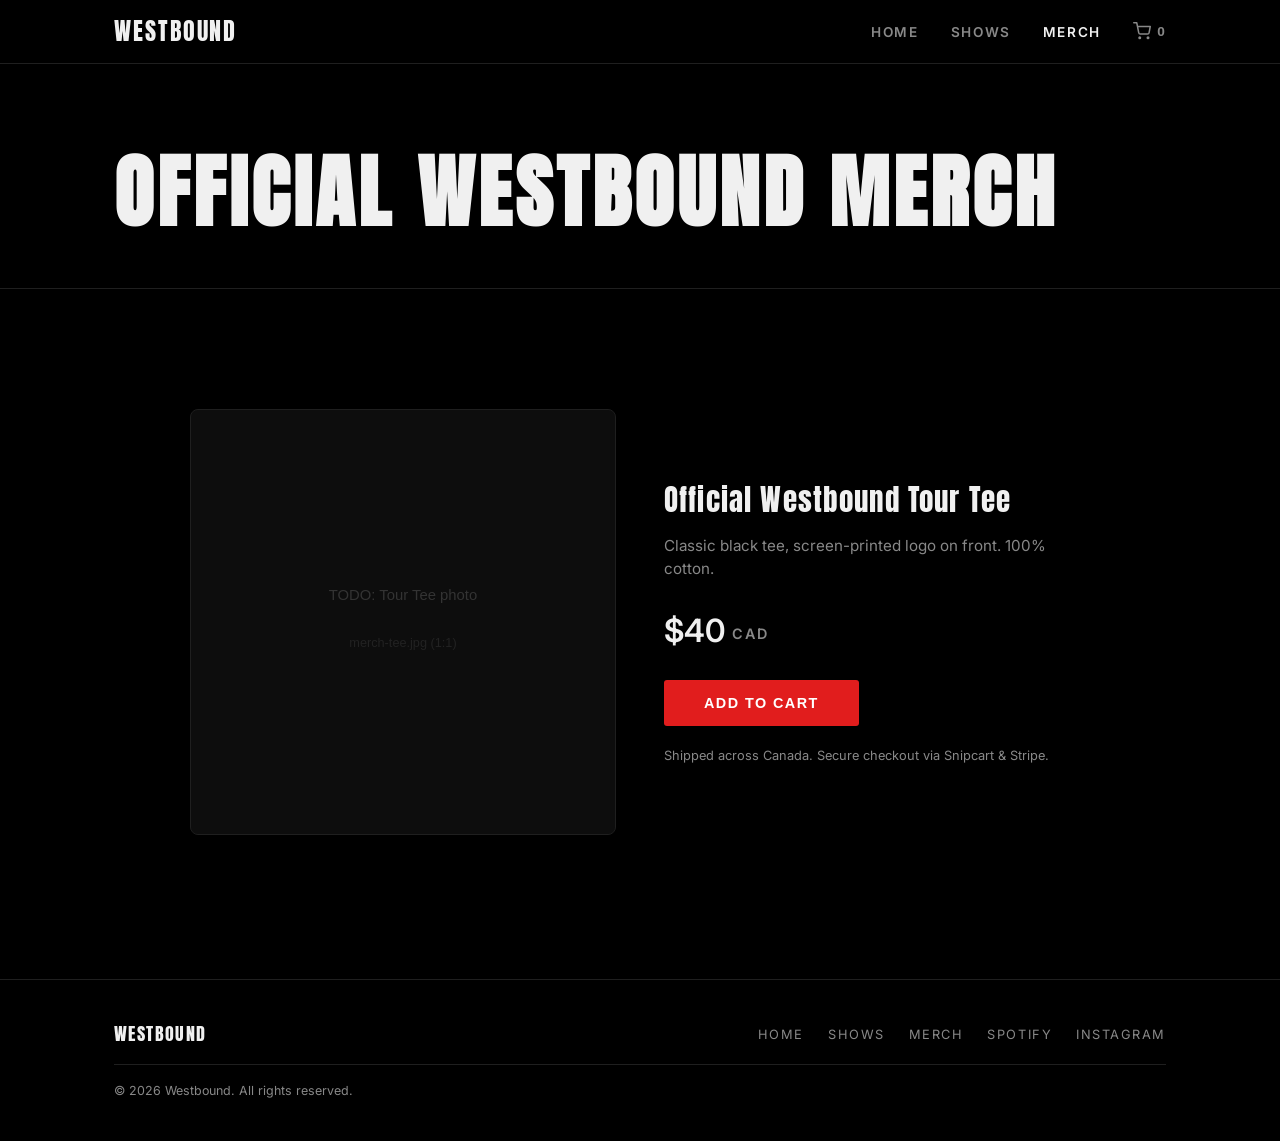
<file: merch.html>
<!DOCTYPE html>
<html lang="en">
<head>
  <meta charset="UTF-8" />
  <meta name="viewport" content="width=device-width, initial-scale=1.0" />
  <title>Official Westbound Merch</title>
  <meta name="description" content="Official Westbound merch. Grab the tour tee — shipped across Canada." />
  <meta name="theme-color" content="#000000" />

  <!-- Canonical + Social tags -->
  <link rel="canonical" href="https://westbound-band.ca/merch.html" />
  <meta property="og:type" content="website" />
  <meta property="og:site_name" content="Westbound" />
  <meta property="og:title" content="Official Westbound Merch" />
  <meta property="og:description" content="Grab the official Westbound tour tee — shipped across Canada." />
  <meta property="og:url" content="https://westbound-band.ca/merch.html" />
  <meta property="og:image" content="https://westbound-band.ca/assets/og-image.svg" />
  <meta name="twitter:card" content="summary_large_image" />
  <meta name="twitter:title" content="Official Westbound Merch" />
  <meta name="twitter:description" content="Grab the official Westbound tour tee — shipped across Canada." />
  <meta name="twitter:image" content="https://westbound-band.ca/assets/og-image.svg" />

  <!-- Favicon -->
  <link rel="icon" href="assets/favicon.svg" type="image/svg+xml" />

  <!-- Snipcart -->
  <link rel="preconnect" href="https://app.snipcart.com" />
  <link rel="preconnect" href="https://cdn.snipcart.com" />
  <link rel="stylesheet" href="https://cdn.snipcart.com/themes/v3.7.1/default/snipcart.css" />

  <link rel="stylesheet" href="css/style.css" />
</head>
<body>

  <!-- ─── Nav ─────────────────────────────────────────────────── -->
  <nav class="nav" role="navigation" aria-label="Main navigation">
    <div class="container">
      <a href="index.html" class="nav-logo">WESTBOUND</a>
      <button class="hamburger" aria-label="Toggle menu" aria-expanded="false">
        <span></span><span></span><span></span>
      </button>
      <ul class="nav-links">
        <li><a href="index.html">Home</a></li>
        <li><a href="shows.html">Shows</a></li>
        <li><a href="merch.html">Merch</a></li>
        <li>
          <button class="nav-cart snipcart-checkout" aria-label="Open cart">
            <svg viewBox="0 0 24 24" fill="none" stroke="currentColor" stroke-width="2" stroke-linecap="round" stroke-linejoin="round" width="18" height="18">
              <circle cx="9" cy="21" r="1"/><circle cx="20" cy="21" r="1"/>
              <path d="M1 1h4l2.68 13.39a2 2 0 0 0 2 1.61h9.72a2 2 0 0 0 2-1.61L23 6H6"/>
            </svg>
            <span class="snipcart-items-count">0</span>
          </button>
        </li>
      </ul>
    </div>
  </nav>

  <!-- ─── Page Header ───────────────────────────────────────────── -->
  <div class="page-header">
    <div class="container">
      <h1>OFFICIAL WESTBOUND MERCH</h1>
    </div>
  </div>

  <!-- ─── Featured Product ───────────────────────────────────────── -->
  <section>
    <div class="container">
      <!--
        Snipcart setup status:
        - Live public API key is set in the #snipcart div at the bottom of this file.
        - Ensure Stripe is connected and default currency is CAD in the Snipcart dashboard
          (Settings → Regional).
        - IMPORTANT: data-item-url below must resolve to this page's live public URL. Once deployed,
          update "/merch.html" to your full domain, e.g. https://your-domain/merch.html — Snipcart's
          crawler validates the price from that URL, so checkout will fail until it's a real public URL.

        To add more products later: wrap items in a `.merch-grid` div and copy a `.product-card`
        block per item (see README). data-item-id must be unique per product.
      -->
      <div class="merch-featured">
        <div class="product-img-wrap">
          <!-- TODO: Replace with real product photo (assets/merch-tee.jpg) -->
          <img src="assets/merch-tee.svg" alt="Official Westbound Tour Tee" />
        </div>
        <div class="merch-featured-info">
          <div class="product-name">Official Westbound Tour Tee</div>
          <p class="product-desc">Classic black tee, screen-printed logo on front. 100% cotton.</p>
          <div class="product-price">$40 <span class="price-currency">CAD</span></div>
          <button
            class="btn-add snipcart-add-item"
            data-item-id="tee-01"
            data-item-name="Official Westbound Tour Tee"
            data-item-price="40.00"
            data-item-url="/merch.html"
            data-item-image="/assets/merch-tee.svg"
            data-item-description="Classic black tee, screen-printed logo on front. 100% cotton."
            data-item-custom1-name="Size"
            data-item-custom1-options="S|M|L|XL|XXL"
          >Add to Cart</button>
          <p class="merch-note">Shipped across Canada. Secure checkout via Snipcart &amp; Stripe.</p>
        </div>
      </div>
    </div>
  </section>

  <!-- ─── Footer ─────────────────────────────────────────────────── -->
  <footer class="footer">
    <div class="container">
      <div class="footer-inner">
        <span class="footer-logo">WESTBOUND</span>
        <ul class="footer-links">
          <li><a href="index.html">Home</a></li>
          <li><a href="shows.html">Shows</a></li>
          <li><a href="merch.html">Merch</a></li>
          <li><a href="#" target="_blank" rel="noopener">Spotify</a></li><!-- TODO: real link -->
          <li><a href="https://www.instagram.com/westboundtheband" target="_blank" rel="noopener">Instagram</a></li>
        </ul>
      </div>
      <p class="footer-copy">&copy; <span id="year"></span> Westbound. All rights reserved.</p>
    </div>
  </footer>

  <!-- Snipcart -->
  <div hidden id="snipcart" data-api-key="ODYyZWI2MDUtMmIwMy00YWE3LTg2NzctNTZjYzZjNWQ2ZDgyNjM5MTg3MDk2MzAzNjAwNzgz"></div><!-- Live public API key -->
  <script src="https://cdn.snipcart.com/themes/v3.7.1/snipcart.js"></script>

  <script src="js/main.js"></script>
  <script>document.getElementById('year').textContent = new Date().getFullYear();</script>
</body>
</html>
</file>
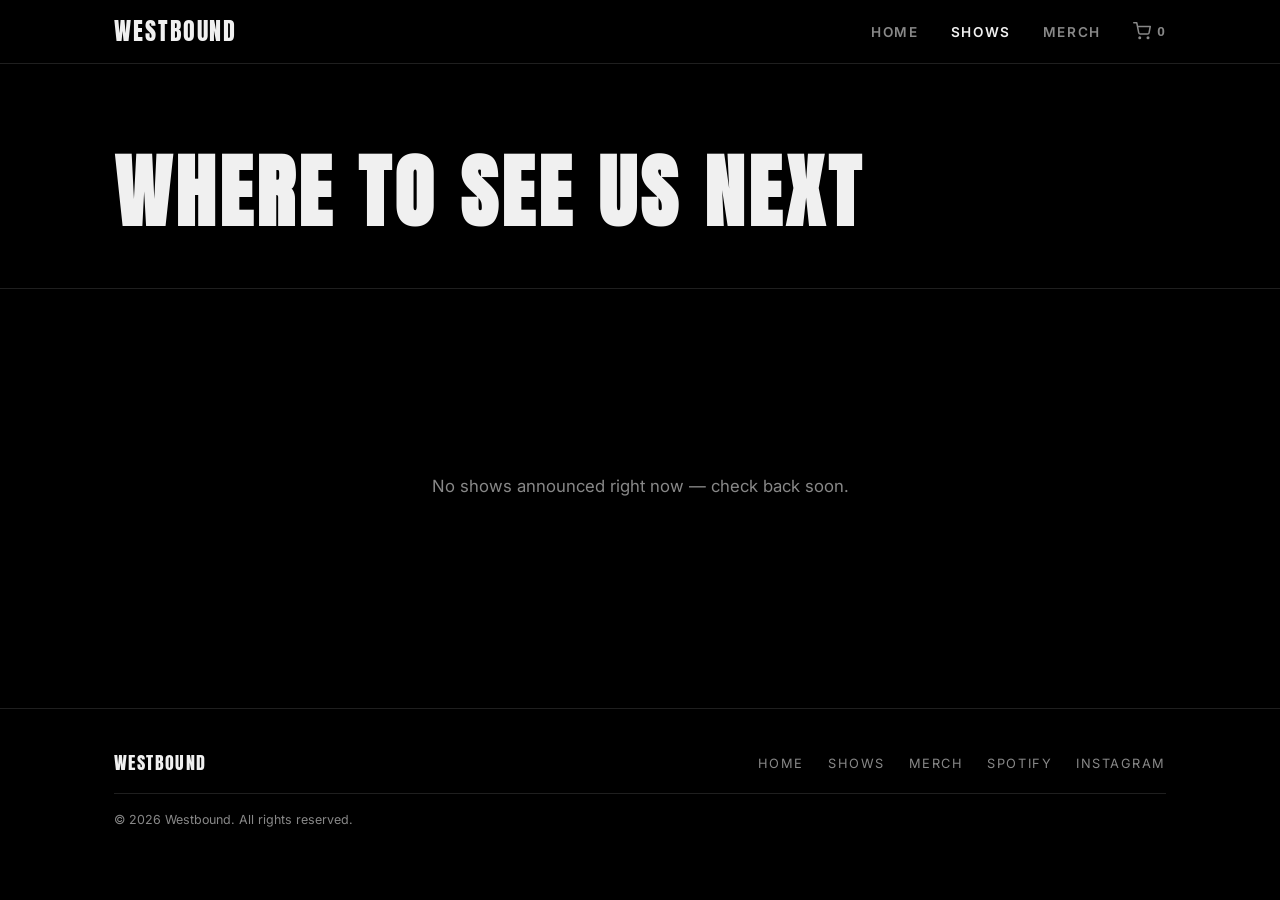
<file: shows.html>
<!DOCTYPE html>
<html lang="en">
<head>
  <meta charset="UTF-8" />
  <meta name="viewport" content="width=device-width, initial-scale=1.0" />
  <title>Shows — Westbound</title>
  <meta name="description" content="Westbound upcoming shows and tour dates in Toronto and beyond." />
  <meta name="theme-color" content="#000000" />

  <!-- Canonical + Social tags -->
  <link rel="canonical" href="https://westbound-band.ca/shows.html" />
  <meta property="og:type" content="website" />
  <meta property="og:site_name" content="Westbound" />
  <meta property="og:title" content="Shows — Westbound" />
  <meta property="og:description" content="Upcoming Westbound shows and tour dates in Toronto and beyond." />
  <meta property="og:url" content="https://westbound-band.ca/shows.html" />
  <meta property="og:image" content="https://westbound-band.ca/assets/og-image.svg" />
  <meta name="twitter:card" content="summary_large_image" />
  <meta name="twitter:title" content="Shows — Westbound" />
  <meta name="twitter:description" content="Upcoming Westbound shows and tour dates in Toronto and beyond." />
  <meta name="twitter:image" content="https://westbound-band.ca/assets/og-image.svg" />

  <!-- Favicon -->
  <link rel="icon" href="assets/favicon.svg" type="image/svg+xml" />

  <!-- Snipcart (site-wide cart) -->
  <link rel="preconnect" href="https://app.snipcart.com" />
  <link rel="preconnect" href="https://cdn.snipcart.com" />
  <link rel="stylesheet" href="https://cdn.snipcart.com/themes/v3.7.1/default/snipcart.css" />

  <link rel="stylesheet" href="css/style.css" />
</head>
<body>

  <!-- ─── Nav ─────────────────────────────────────────────────── -->
  <nav class="nav" role="navigation" aria-label="Main navigation">
    <div class="container">
      <a href="index.html" class="nav-logo">WESTBOUND</a>
      <button class="hamburger" aria-label="Toggle menu" aria-expanded="false">
        <span></span><span></span><span></span>
      </button>
      <ul class="nav-links">
        <li><a href="index.html">Home</a></li>
        <li><a href="shows.html">Shows</a></li>
        <li><a href="merch.html">Merch</a></li>
        <li>
          <button class="nav-cart snipcart-checkout" aria-label="Open cart">
            <svg viewBox="0 0 24 24" fill="none" stroke="currentColor" stroke-width="2" stroke-linecap="round" stroke-linejoin="round" width="18" height="18">
              <circle cx="9" cy="21" r="1"/><circle cx="20" cy="21" r="1"/>
              <path d="M1 1h4l2.68 13.39a2 2 0 0 0 2 1.61h9.72a2 2 0 0 0 2-1.61L23 6H6"/>
            </svg>
            <span class="snipcart-items-count">0</span>
          </button>
        </li>
      </ul>
    </div>
  </nav>

  <!-- ─── Page Header ───────────────────────────────────────────── -->
  <div class="page-header">
    <div class="container">
      <h1>WHERE TO SEE US NEXT</h1>
    </div>
  </div>

  <!-- ─── Shows List ─────────────────────────────────────────────── -->
  <section>
    <div class="container">
      <!--
        Edit upcoming shows in js/shows.js — change the SHOWS array there.
        Past shows are filtered out automatically by date.
      -->
      <div id="shows-list" class="shows-list"></div>
    </div>
  </section>

  <!-- ─── Footer ─────────────────────────────────────────────────── -->
  <footer class="footer">
    <div class="container">
      <div class="footer-inner">
        <span class="footer-logo">WESTBOUND</span>
        <ul class="footer-links">
          <li><a href="index.html">Home</a></li>
          <li><a href="shows.html">Shows</a></li>
          <li><a href="merch.html">Merch</a></li>
          <li><a href="#" target="_blank" rel="noopener">Spotify</a></li><!-- TODO: real link -->
          <li><a href="https://www.instagram.com/westboundtheband" target="_blank" rel="noopener">Instagram</a></li>
        </ul>
      </div>
      <p class="footer-copy">&copy; <span id="year"></span> Westbound. All rights reserved.</p>
    </div>
  </footer>

  <!-- Snipcart -->
  <div hidden id="snipcart" data-api-key="ODYyZWI2MDUtMmIwMy00YWE3LTg2NzctNTZjYzZjNWQ2ZDgyNjM5MTg3MDk2MzAzNjAwNzgz"></div><!-- Live public API key -->
  <script src="https://cdn.snipcart.com/themes/v3.7.1/snipcart.js"></script>

  <script src="js/shows.js"></script>
  <script src="js/main.js"></script>
  <script>document.getElementById('year').textContent = new Date().getFullYear();</script>
</body>
</html>
</file>
<file: css/style.css>
@import url('https://fonts.googleapis.com/css2?family=Anton&family=Inter:wght@400;500;600&display=swap');

:root {
  --bg: #000;
  --surface: #0d0d0d;
  --surface-2: #161616;
  --border: #1f1f1f;
  --text: #f0f0f0;
  --muted: #888;
  --accent: #e11d1d;
  --nav-h: 64px;
}

*, *::before, *::after { box-sizing: border-box; margin: 0; padding: 0; }

html { scroll-behavior: smooth; }

body {
  background: var(--bg);
  color: var(--text);
  font-family: 'Inter', system-ui, sans-serif;
  font-size: 1rem;
  line-height: 1.6;
  min-height: 100vh;
}

a { color: inherit; text-decoration: none; }
img, video { display: block; max-width: 100%; }

/* ─── Container ─────────────────────────────────────────────── */
.container {
  width: 100%;
  max-width: 1100px;
  margin: 0 auto;
  padding: 0 1.5rem;
}

/* ─── Nav ────────────────────────────────────────────────────── */
.nav {
  position: sticky;
  top: 0;
  z-index: 100;
  height: var(--nav-h);
  background: rgba(0, 0, 0, 0.92);
  backdrop-filter: blur(10px);
  border-bottom: 1px solid var(--border);
  display: flex;
  align-items: center;
}

.nav .container {
  display: flex;
  align-items: center;
  justify-content: space-between;
}

.nav-logo {
  font-family: 'Anton', sans-serif;
  font-size: 1.5rem;
  letter-spacing: 0.08em;
  color: var(--text);
  transition: color 0.2s;
}
.nav-logo:hover { color: var(--accent); }

.nav-links {
  display: flex;
  align-items: center;
  gap: 2rem;
  list-style: none;
}

.nav-links a {
  font-size: 0.85rem;
  font-weight: 600;
  letter-spacing: 0.12em;
  text-transform: uppercase;
  color: var(--muted);
  transition: color 0.2s;
}
.nav-links a:hover,
.nav-links a.active { color: var(--text); }

.nav-cart {
  display: flex;
  align-items: center;
  gap: 0.4rem;
  font-size: 0.85rem;
  font-weight: 600;
  letter-spacing: 0.08em;
  text-transform: uppercase;
  color: var(--muted);
  cursor: pointer;
  transition: color 0.2s;
  background: none;
  border: none;
  padding: 0;
}
.nav-cart:hover { color: var(--text); }

.hamburger {
  display: none;
  flex-direction: column;
  justify-content: space-between;
  width: 24px;
  height: 18px;
  background: none;
  border: none;
  cursor: pointer;
  padding: 0;
}
.hamburger span {
  display: block;
  height: 2px;
  background: var(--text);
  border-radius: 2px;
  transition: transform 0.25s, opacity 0.25s;
}
.hamburger.open span:nth-child(1) { transform: translateY(8px) rotate(45deg); }
.hamburger.open span:nth-child(2) { opacity: 0; }
.hamburger.open span:nth-child(3) { transform: translateY(-8px) rotate(-45deg); }

/* ─── Hero ───────────────────────────────────────────────────── */
.hero {
  position: relative;
  width: 100%;
  height: calc(100svh - var(--nav-h));
  min-height: 500px;
  overflow: hidden;
  display: flex;
  align-items: center;
  justify-content: center;
  text-align: center;
}

.hero-video {
  position: absolute;
  inset: 0;
  width: 100%;
  height: 100%;
  object-fit: cover;
  z-index: 0;
}

.hero-overlay {
  position: absolute;
  inset: 0;
  background: linear-gradient(to bottom, rgba(0,0,0,0.55) 0%, rgba(0,0,0,0.7) 100%);
  z-index: 1;
}

.hero-content {
  position: relative;
  z-index: 2;
  padding: 2rem;
}

.hero-title {
  font-family: 'Anton', sans-serif;
  font-size: clamp(4rem, 14vw, 11rem);
  letter-spacing: 0.04em;
  line-height: 1;
  color: var(--text);
  text-shadow: 0 4px 30px rgba(0,0,0,0.6);
}

.hero-sub {
  margin-top: 1rem;
  font-size: clamp(0.85rem, 2vw, 1rem);
  letter-spacing: 0.25em;
  text-transform: uppercase;
  color: var(--muted);
}

/* ─── Section ────────────────────────────────────────────────── */
section { padding: 5rem 0; }

.section-title {
  font-family: 'Anton', sans-serif;
  font-size: clamp(2rem, 5vw, 3.5rem);
  letter-spacing: 0.05em;
  margin-bottom: 2.5rem;
}

.section-title.centered { text-align: center; }

/* ─── About ──────────────────────────────────────────────────── */
.about-blurb {
  max-width: 640px;
  color: var(--muted);
  font-size: 1.05rem;
  line-height: 1.75;
  margin-bottom: 3rem;
}

.members-grid {
  display: grid;
  grid-template-columns: repeat(auto-fill, minmax(220px, 1fr));
  gap: 1.25rem;
}

.member-card {
  background: var(--surface);
  border: 1px solid var(--border);
  border-radius: 6px;
  padding: 1.5rem;
  transition: border-color 0.2s, transform 0.2s;
}
.member-card:hover {
  border-color: var(--accent);
  transform: translateY(-3px);
}

.member-image {
  width: 100%;
  /* Force every photo into the same portrait frame regardless of its native
     dimensions (some are landscape, some tall portrait). */
  aspect-ratio: 4 / 5;
  object-fit: cover;
  /* Bias the crop toward the top so faces aren't sliced off. */
  object-position: 50% 25%;
  border-radius: 4px;
  margin-bottom: 1rem;
  background: var(--border);
}

.member-name {
  font-family: 'Anton', sans-serif;
  font-size: 1.3rem;
  letter-spacing: 0.05em;
  margin-bottom: 0.25rem;
}

.member-role {
  font-size: 0.8rem;
  font-weight: 600;
  letter-spacing: 0.15em;
  text-transform: uppercase;
  color: var(--accent);
  margin-bottom: 0.75rem;
}

.member-bio {
  font-size: 0.9rem;
  color: var(--muted);
  line-height: 1.6;
}

/* ─── Video Gallery ──────────────────────────────────────────── */
.video-gallery {
  display: grid;
  grid-template-columns: repeat(auto-fill, minmax(280px, 1fr));
  gap: 1rem;
}

.video-card {
  position: relative;
  border: 1px solid var(--border);
  border-radius: 6px;
  overflow: hidden;
  aspect-ratio: 16 / 9;
  background: var(--surface);
  transition: border-color 0.2s, transform 0.2s;
}
.video-card:hover {
  border-color: var(--accent);
  transform: translateY(-3px);
}

.video-card video,
.video-card .gallery-image {
  width: 100%;
  height: 100%;
  object-fit: cover;
  display: block;
}

/* ─── Social / Listen Buttons ────────────────────────────────── */
.social-grid {
  display: flex;
  flex-wrap: wrap;
  gap: 1rem;
  justify-content: center;
}

.btn-social {
  display: inline-flex;
  align-items: center;
  gap: 0.6rem;
  padding: 0.9rem 2rem;
  border: 2px solid var(--text);
  border-radius: 3px;
  font-size: 0.9rem;
  font-weight: 600;
  letter-spacing: 0.12em;
  text-transform: uppercase;
  color: var(--text);
  transition: background 0.2s, color 0.2s, border-color 0.2s;
}
.btn-social:hover {
  background: var(--accent);
  border-color: var(--accent);
  color: #fff;
}

.btn-social svg {
  width: 18px;
  height: 18px;
  flex-shrink: 0;
}

/* ─── Page Header (non-hero pages) ──────────────────────────── */
.page-header {
  padding: 4rem 0 2rem;
  border-bottom: 1px solid var(--border);
}

.page-header h1 {
  font-family: 'Anton', sans-serif;
  font-size: clamp(2.5rem, 7vw, 5rem);
  letter-spacing: 0.05em;
}

/* ─── Shows ──────────────────────────────────────────────────── */
.shows-list {
  display: flex;
  flex-direction: column;
  gap: 1px;
  margin-top: 2.5rem;
}

.show-card {
  display: grid;
  grid-template-columns: 120px 1fr auto;
  align-items: center;
  gap: 1.5rem;
  padding: 1.25rem 1.5rem;
  background: var(--surface);
  border: 1px solid var(--border);
  border-radius: 4px;
  transition: border-color 0.2s, background 0.2s;
}
.show-card:hover { background: var(--surface-2); border-color: #333; }

.show-date {
  font-family: 'Anton', sans-serif;
  font-size: 1.1rem;
  letter-spacing: 0.05em;
  line-height: 1.2;
}
.show-date-month { font-size: 0.75rem; font-weight: 600; letter-spacing: 0.18em; text-transform: uppercase; color: var(--accent); }

.show-venue { font-weight: 600; font-size: 1.05rem; }
.show-city { font-size: 0.85rem; color: var(--muted); margin-top: 0.15rem; }

.btn-ticket {
  display: inline-block;
  padding: 0.55rem 1.2rem;
  border: 1px solid var(--text);
  border-radius: 3px;
  font-size: 0.78rem;
  font-weight: 600;
  letter-spacing: 0.12em;
  text-transform: uppercase;
  white-space: nowrap;
  transition: background 0.2s, border-color 0.2s, color 0.2s;
}
.btn-ticket:hover { background: var(--text); color: var(--bg); }

.btn-ticket.sold-out {
  border-color: var(--muted);
  color: var(--muted);
  cursor: default;
}
.btn-ticket.sold-out:hover { background: none; color: var(--muted); }

.shows-empty {
  text-align: center;
  padding: 4rem 0;
  color: var(--muted);
  font-size: 1.05rem;
}

/* ─── Merch ──────────────────────────────────────────────────── */
.merch-grid {
  display: grid;
  grid-template-columns: repeat(auto-fill, minmax(240px, 1fr));
  gap: 1.5rem;
  margin-top: 2.5rem;
}

.product-card {
  background: var(--surface);
  border: 1px solid var(--border);
  border-radius: 6px;
  overflow: hidden;
  transition: border-color 0.2s, transform 0.2s;
}
.product-card:hover { border-color: #333; transform: translateY(-4px); }

.product-img-wrap {
  aspect-ratio: 1;
  overflow: hidden;
  background: var(--surface-2);
}
.product-img-wrap img {
  width: 100%;
  height: 100%;
  object-fit: cover;
  transition: transform 0.35s;
}
.product-card:hover .product-img-wrap img { transform: scale(1.04); }

.product-info { padding: 1.1rem 1.25rem 1.25rem; }

.product-name {
  font-family: 'Anton', sans-serif;
  font-size: 1.1rem;
  letter-spacing: 0.04em;
  margin-bottom: 0.25rem;
}

.product-desc {
  font-size: 0.82rem;
  color: var(--muted);
  margin-bottom: 0.75rem;
  line-height: 1.5;
}

.product-footer {
  display: flex;
  align-items: center;
  justify-content: space-between;
  gap: 0.5rem;
}

.product-price {
  font-size: 1.1rem;
  font-weight: 600;
  color: var(--text);
}

.btn-add {
  padding: 0.55rem 1.1rem;
  background: var(--accent);
  border: none;
  border-radius: 3px;
  color: #fff;
  font-size: 0.8rem;
  font-weight: 600;
  letter-spacing: 0.1em;
  text-transform: uppercase;
  cursor: pointer;
  transition: background 0.2s, opacity 0.2s;
}
.btn-add:hover { background: #ff2a2a; }

/* ─── Featured single product ────────────────────────────────── */
.merch-featured {
  display: grid;
  grid-template-columns: 1fr 1fr;
  gap: 3rem;
  align-items: center;
  max-width: 900px;
  margin: 2.5rem auto 0;
}

.merch-featured .product-img-wrap {
  aspect-ratio: 1;
  border: 1px solid var(--border);
  border-radius: 8px;
  overflow: hidden;
  background: var(--surface-2);
}
.merch-featured .product-img-wrap img {
  width: 100%;
  height: 100%;
  object-fit: cover;
}

.merch-featured .product-name {
  font-size: 1.8rem;
  margin-bottom: 0.75rem;
}

.merch-featured .product-desc {
  font-size: 0.95rem;
  margin-bottom: 1.5rem;
}

.merch-featured .product-price {
  font-size: 2rem;
  font-weight: 600;
  margin-bottom: 1.5rem;
}

.price-currency {
  font-size: 0.9rem;
  font-weight: 600;
  letter-spacing: 0.15em;
  color: var(--muted);
  vertical-align: middle;
}

.merch-featured .btn-add {
  padding: 0.95rem 2.5rem;
  font-size: 0.9rem;
}

.merch-note {
  margin-top: 1.25rem;
  font-size: 0.8rem;
  color: var(--muted);
}

@media (max-width: 700px) {
  .merch-featured {
    grid-template-columns: 1fr;
    gap: 1.75rem;
  }
}

/* ─── Footer ─────────────────────────────────────────────────── */
.footer {
  border-top: 1px solid var(--border);
  padding: 2.5rem 0;
  margin-top: 4rem;
}

.footer-inner {
  display: flex;
  align-items: center;
  justify-content: space-between;
  gap: 1.5rem;
  flex-wrap: wrap;
}

.footer-logo {
  font-family: 'Anton', sans-serif;
  font-size: 1.1rem;
  letter-spacing: 0.08em;
}

.footer-links {
  display: flex;
  gap: 1.5rem;
  list-style: none;
}

.footer-links a {
  font-size: 0.8rem;
  letter-spacing: 0.12em;
  text-transform: uppercase;
  color: var(--muted);
  transition: color 0.2s;
}
.footer-links a:hover { color: var(--text); }

.footer-copy {
  font-size: 0.78rem;
  color: var(--muted);
  width: 100%;
  padding-top: 1rem;
  border-top: 1px solid var(--border);
  margin-top: 1rem;
}

/* ─── Responsive ─────────────────────────────────────────────── */
@media (max-width: 700px) {
  .hamburger { display: flex; }

  .nav-links {
    display: none;
    position: absolute;
    top: var(--nav-h);
    left: 0;
    right: 0;
    flex-direction: column;
    align-items: flex-start;
    gap: 0;
    background: #000;
    border-bottom: 1px solid var(--border);
    padding: 0.5rem 0;
  }
  .nav-links.open { display: flex; }
  .nav-links li { width: 100%; }
  .nav-links a {
    display: block;
    padding: 0.85rem 1.5rem;
    font-size: 0.9rem;
    border-bottom: 1px solid var(--border);
  }

  .show-card {
    grid-template-columns: 80px 1fr;
    grid-template-rows: auto auto;
  }
  .show-card .btn-ticket {
    grid-column: 1 / -1;
    text-align: center;
  }

  .footer-inner { flex-direction: column; align-items: flex-start; }
}

/* ─── Reduced motion ─────────────────────────────────────────── */
@media (prefers-reduced-motion: reduce) {
  .hero-video,
  .video-card video {
    display: none;
  }
  .hero {
    background: var(--surface);
  }
  .video-card {
    background: var(--surface-2);
  }
}
</file>
